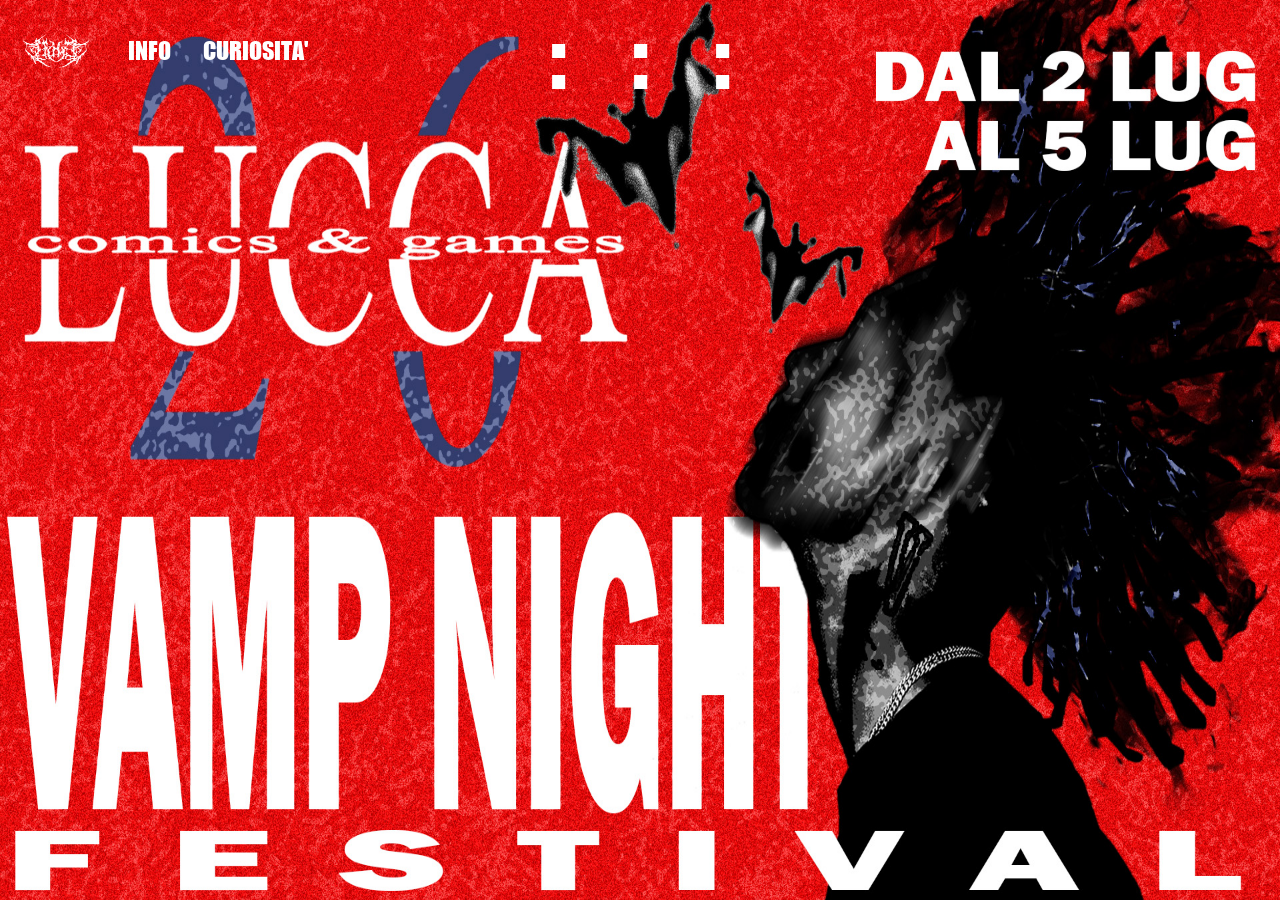
<file: index.html>
<!DOCTYPE html>
<html>
    <head>
        <title>VAMP NIGHT | HOMEPAGE</title>
        <link rel="stylesheet" href="index.css">
        <link rel="icon" href="logoHome.png" type="image/png">   
    </head>
    <body>
        <div class="tot">
            <div id="days" class="tempo"></div>
            <span>:</span>
            <div id="hours" class="tempo"></div>
            <span>:</span>
            <div id="minutes" class="tempo"></div>
            <span>:</span>
            <div id="seconds" class="tempo"></div>
        </div>
        <div id="menu">
            <a href="index.html"><img src="logoHome.png"></a>
            <a href="info.html">INFO</a>
            <a href="curiosita.html">CURIOSITA'</a>
        </div>

        <script>
            const target = new Date("2026-07-02T00:00:00");

            const interval = setInterval(() => {
            const diff = target - new Date();
            if (diff <= 0){ clearInterval(interval); return; }

                document.getElementById("days").textContent    = Math.floor(diff / 86400000);
                document.getElementById("hours").textContent   = Math.floor((diff % 86400000) / 3600000);
                document.getElementById("minutes").textContent = Math.floor((diff % 3600000) / 60000);
                document.getElementById("seconds").textContent = Math.floor((diff % 60000) / 1000);
            }, 1000);
  </script>

    </body>


</html>
</file>
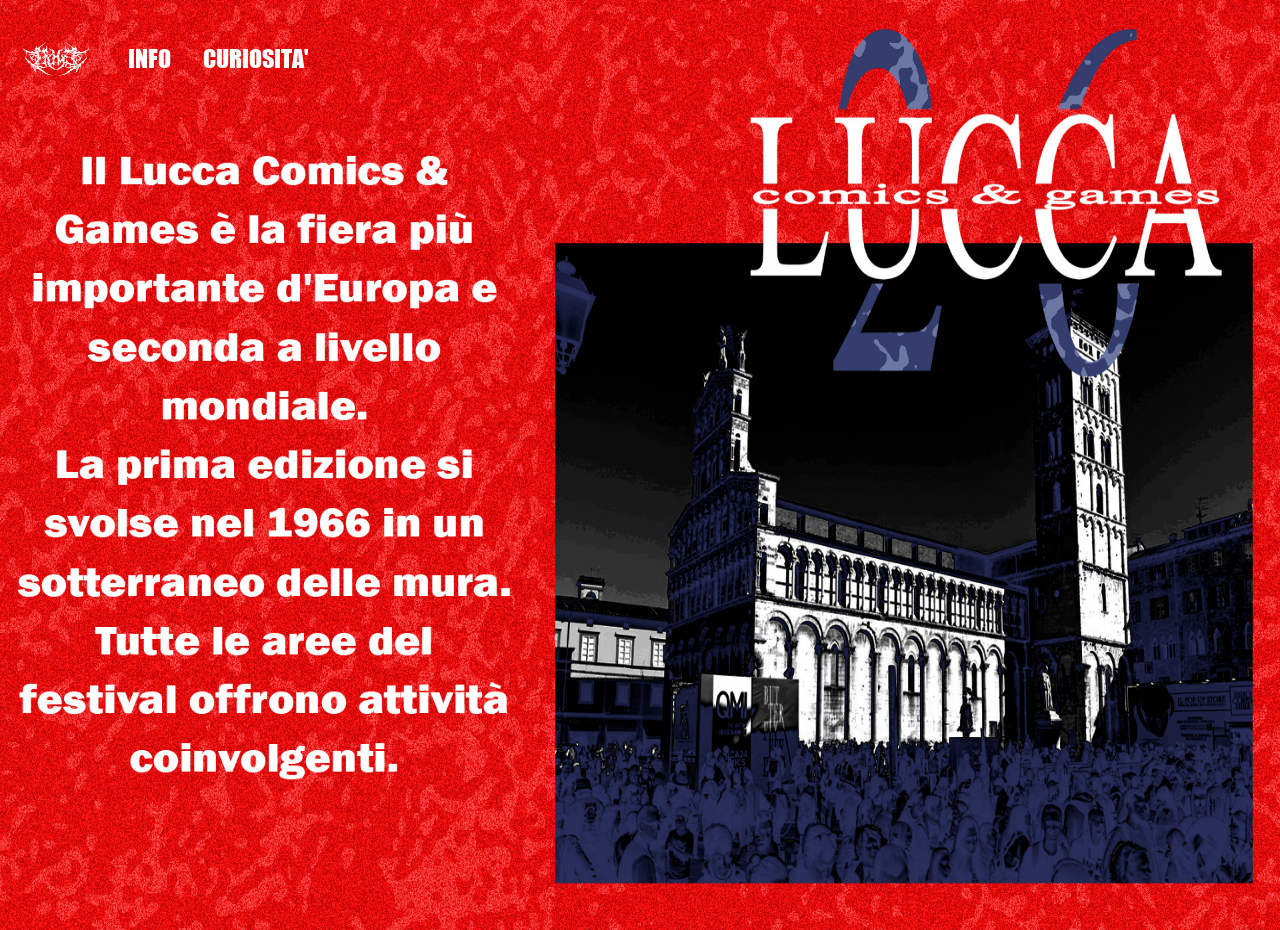
<file: curiosita.html>
<!DOCTYPE html>
<html>
    <head>
        <title>VAMP NIGHT | CURIOSITA'</title>
        <link rel="stylesheet" href="curiosita.css">
        <link rel="icon" href="logoHome.png" type="image/png">   
    </head>
    <body>
        <div id="menu">
            <a href="index.html"><img src="logoHome.png"></a>
            <a href="info.html">INFO</a>
            <a href="curiosita.html">CURIOSITA'</a>
        </div>

    </body>


</html>
</file>
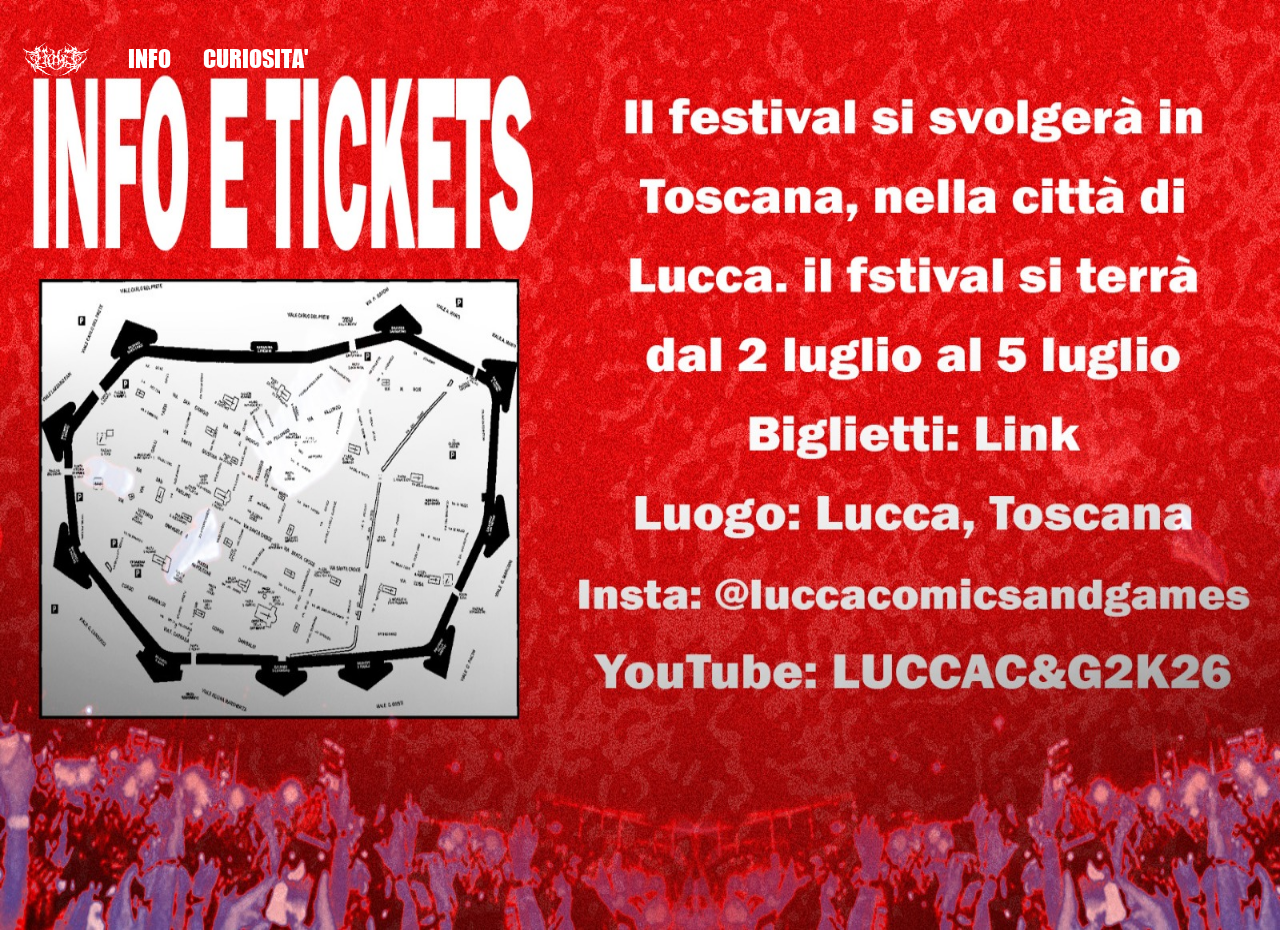
<file: info.html>
<!DOCTYPE html>
<html>
    <head>
        <title>VAMP NIGHT | INFORMAZIONI</title>
        <link rel="stylesheet" href="info.css">
        <link rel="icon" href="logoHome.png" type="image/png">   
    </head>
    <body>
        <div id="menu">
            <a href="index.html"><img src="logoHome.png"></a>
            <a href="info.html">INFO</a>
            <a href="curiosita.html">CURIOSITA'</a>
        </div>


    </body>


</html>
</file>
<file: index.css>
@font-face {
  font-family: 'impact';
  src: url('impact.ttf') format('truetype');
  font-weight: normal;
  font-style: normal;
}   

body {
    background-image: url("imgsito.jpeg");
    background-repeat: no-repeat;
    background-size: 100% 100%;
    margin: 0;
    min-height: 100vh;

}

.tempo {
    text-align: center;

}

.tot  {
    font-family: Impact, Haettenschweiler, 'Arial Narrow Bold', sans-serif;
    font-size: 88px;
    display: flex;
    gap: 32px;
    justify-content: center;
    padding-bottom: 24px;
    color: white;

}

#menu a {
    font-family: Impact, Haettenschweiler, 'Arial Narrow Bold', sans-serif;
    color: white;
    text-decoration: none;
    padding: 14px 16px;
}

#menu {
    display: flex;
    justify-content: left;
    font-size: 24px;
    margin-top: -110px;


}

#menu a:hover {
    color:black

}

#menu a img:hover {
    filter: brightness(0);
}

#menu img {
    width: 80px;
    height: 80px;
    margin-top: -25px

}
</file>
<file: curiosita.css>
@font-face {
  font-family: 'impact';
  src: url('impact.ttf') format('truetype');
  font-weight: normal;
  font-style: normal;
}   

body {
    background-image: url("curiosita.jpeg");
    background-repeat: no-repeat;
    background-size: 100% 100%;
    margin: 0;
    min-height: 100vh;

}

#menu a {
    font-family: Impact, Haettenschweiler, 'Arial Narrow Bold', sans-serif;
    color: white;
    text-decoration: none;
    padding: 14px 16px;
}

#menu {
    display: flex;
    justify-content: left;
    font-size: 24px;
    margin-top: 30px;


}

#menu a:hover {
    color:black

}

#menu a img:hover {
    filter: brightness(0);
}

#menu img {
    width: 80px;
    height: 80px;
    margin-top: -25px

}
</file>
<file: info.css>
@font-face {
  font-family: 'impact';
  src: url('impact.ttf') format('truetype');
  font-weight: normal;
  font-style: normal;
}   

body {
    background-image: url("infoebiglietti.jpeg");
    background-repeat: no-repeat;
    background-size: 100% 100%;
    margin: 0;
    min-height: 100vh;

}

#menu a {
    font-family: Impact, Haettenschweiler, 'Arial Narrow Bold', sans-serif;
    color: white;
    text-decoration: none;
    padding: 14px 16px;
}

#menu {
    display: flex;
    justify-content: left;
    font-size: 24px;
    margin-top: 30px;


}

#menu a:hover {
    color:black

}

#menu a img:hover {
    filter: brightness(0);
}

#menu img {
    width: 80px;
    height: 80px;
    margin-top: -25px

}
</file>
